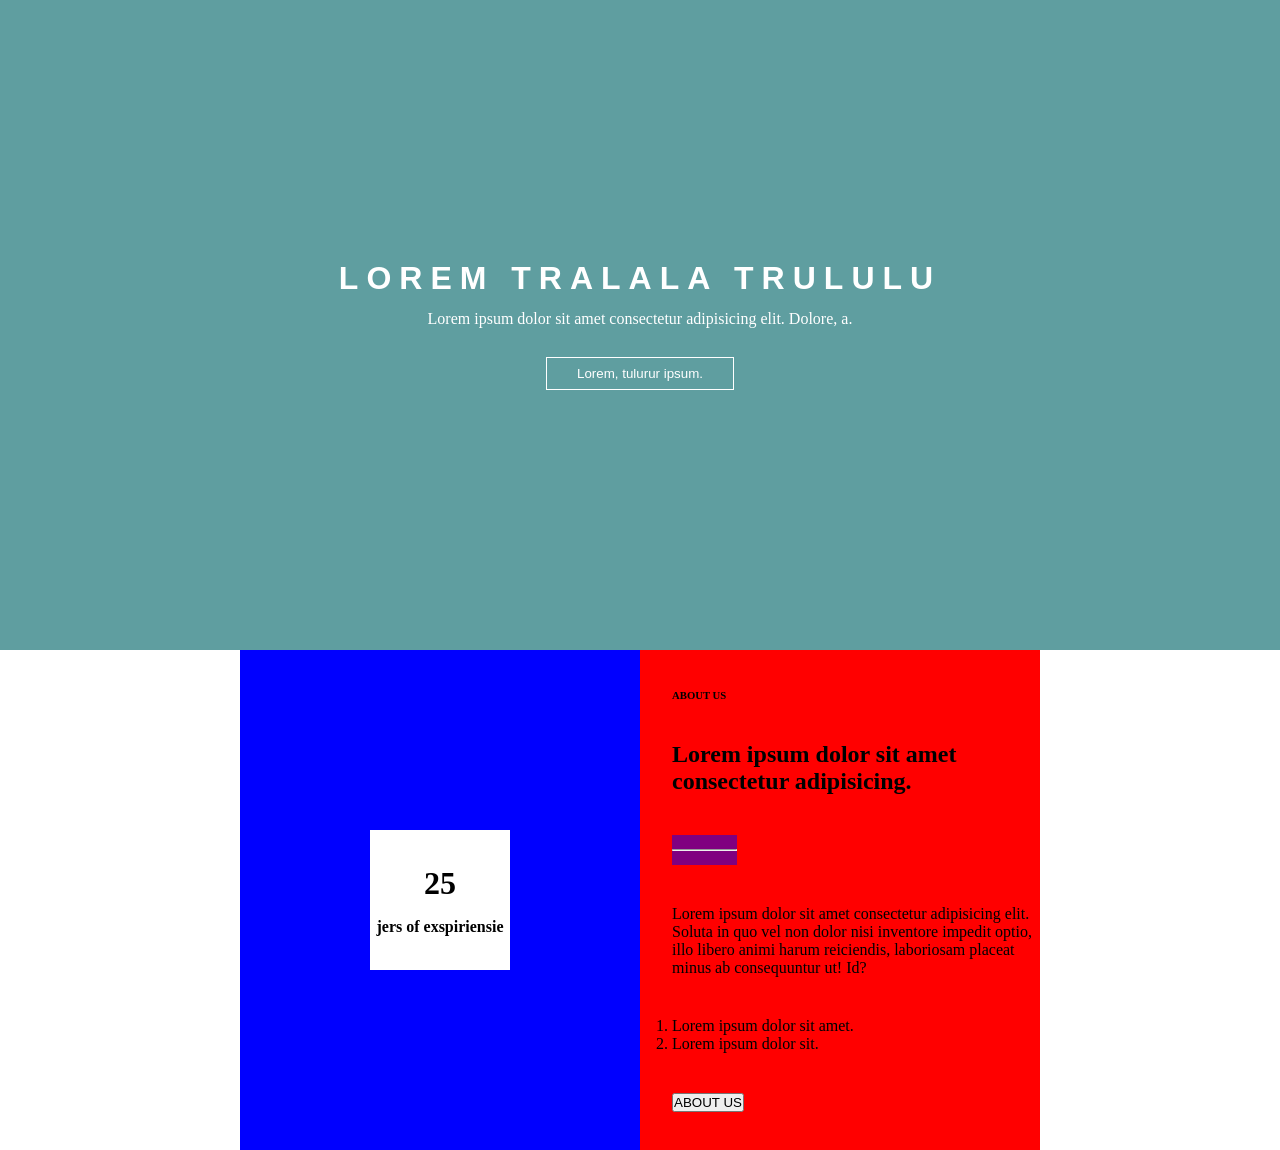
<file: 2026-03-23 flex/index.html>
<!doctype html>
<html lang="en">
    <head>
        <meta charset="UTF-8" />
        <meta name="viewport" content="width=device-width, initial-scale=1.0" />
        <title>Document</title>
        <link rel="stylesheet" href="./styles.css" />
    </head>
    <body>
        <div class="upper-div">
            <div class="upper-content">
                <h1>LOREM TRALALA TRULULU</h1>
                <p>
                    Lorem ipsum dolor sit amet consectetur adipisicing elit.
                    Dolore, a.
                </p>
                <button>Lorem, tulurur ipsum.</button>
            </div>
        </div>

        <div class="lower-div">
            <div class="left-img">
                <div class="dvatcadtpjat-sign">
                    <h1>25</h1>
                    <h4>jers of exspiriensie</h4>
                </div>
            </div>
            <div class="lower-content">
                <h6>ABOUT US</h6>
                <h2>Lorem ipsum dolor sit amet consectetur adipisicing.</h2>
                <div class="line"><hr /></div>
                <p>
                    Lorem ipsum dolor sit amet consectetur adipisicing elit.
                    Soluta in quo vel non dolor nisi inventore impedit optio,
                    illo libero animi harum reiciendis, laboriosam placeat minus
                    ab consequuntur ut! Id?
                </p>
                <ol>
                    <li>Lorem ipsum dolor sit amet.</li>
                    <li>Lorem ipsum dolor sit.</li>
                </ol>
                <button>ABOUT US</button>
            </div>
        </div>
    </body>
</html>
</file>
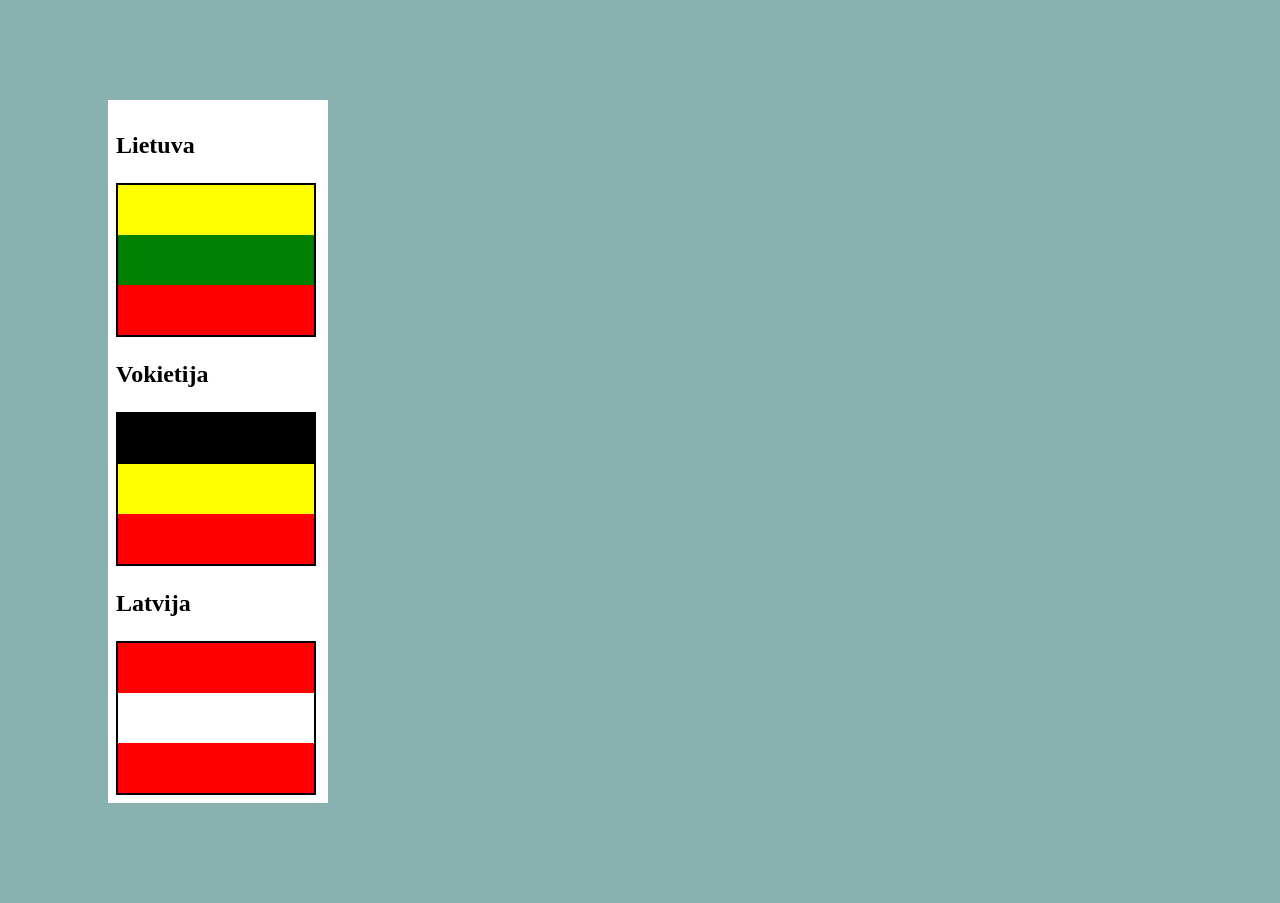
<file: 2026-02-15/sprendimai/index.html>
<!doctype html>
<html lang="en">
    <head>
        <meta charset="UTF-8" />
        <meta name="viewport" content="width=device-width, initial-scale=1.0" />
        <title>Document</title>
        <link rel="stylesheet" href="./style.css" />
    </head>
    <body>
        <div class="group-wrapper">
            <div class="flag-wrapper">
                <h3>Lietuva</h3>
                <div class="flag-block">
                    <div class="yellow"></div>
                    <div class="green"></div>
                    <div class="red"></div>
                </div>
            </div>
            <div class="flag-wrapper">
                <h3>Vokietija</h3>
                <div class="flag-block">
                    <div class="black"></div>
                    <div class="yellow"></div>
                    <div class="red"></div>
                </div>
            </div>

            <div class="flag-wrapper">
                <h3>Latvija</h3>
                <div class="flag-block">
                    <div class="red"></div>
                    <div class="white"></div>
                    <div class="red"></div>
                </div>
            </div>
        </div>
    </body>
</html>
</file>
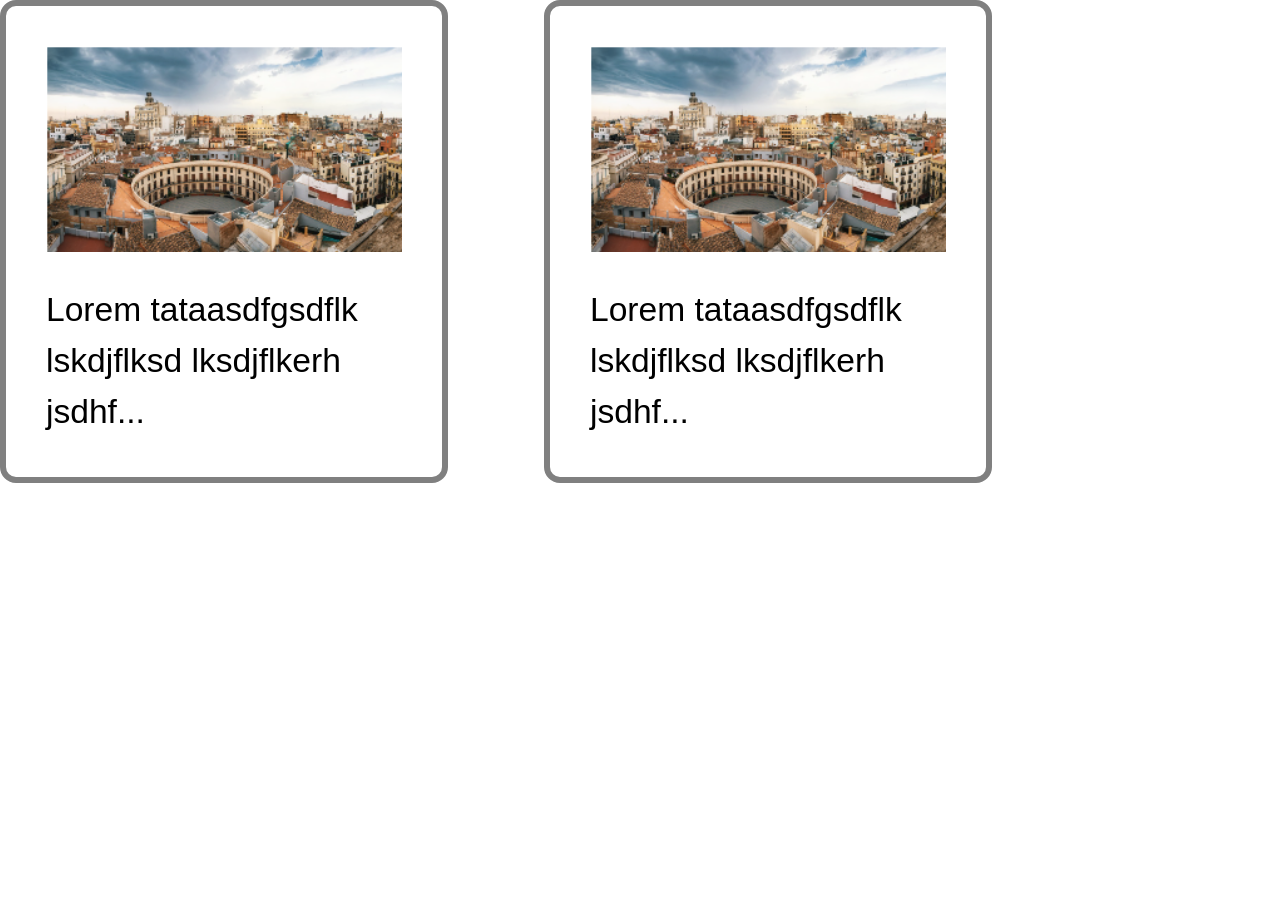
<file: 2026-02-19 flex/sprendimas1/index.html>
<!doctype html>
<html lang="en">
    <head>
        <meta charset="UTF-8" />
        <meta name="viewport" content="width=device-width, initial-scale=1.0" />
        <title>Document</title>
        <link rel="stylesheet" href="./styles.css" />
    </head>
    <body>
        <div class="everything-wrapper">
            <div class="card-wrapper">
                <img src="./img/image.png" alt="img" />

                <p>Lorem tataasdfgsdflk lskdjflksd lksdjflkerh jsdhf...</p>
            </div>
            <div class="card-wrapper">
                <img src="./img/image.png" alt="img" />

                <p>Lorem tataasdfgsdflk lskdjflksd lksdjflkerh jsdhf...</p>
            </div>
        </div>
    </body>
</html>
</file>
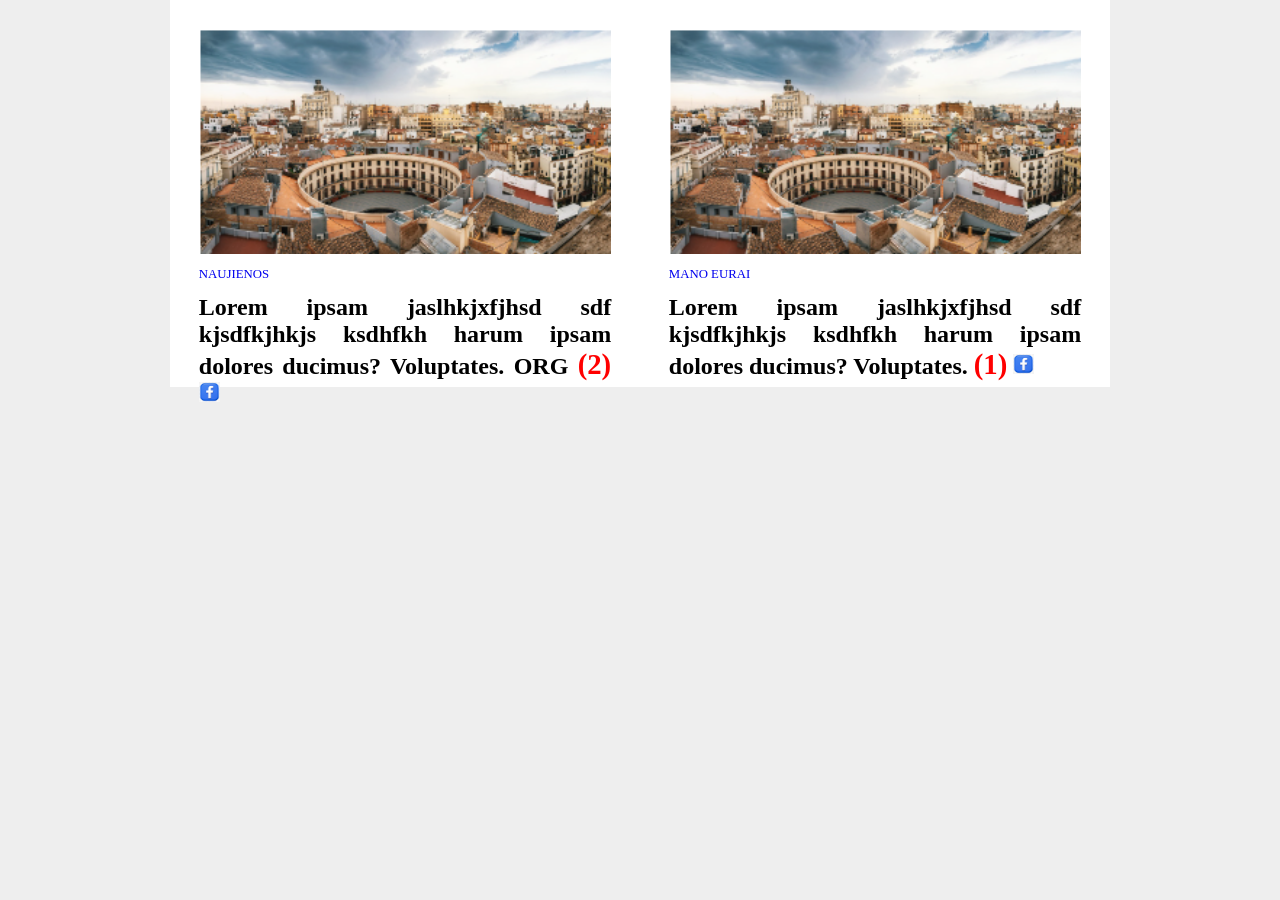
<file: 2026-03-09 flex/sprendimas2/index.html>
<!doctype html>
<html lang="en">
    <head>
        <meta charset="UTF-8" />
        <meta name="viewport" content="width=device-width, initial-scale=1.0" />
        <title>Document</title>
        <link rel="stylesheet" href="./styles.css" />
    </head>
    <body>
        <div class="main-wrapper">
            <div class="card-wrapper">
                <img
                    id="main-img"
                    src="../sprendimas1/img/image.png"
                    alt="image"
                />
                <a href="https//tamo.lt" class="article">NAUJIENOS</a>
                <p>
                    Lorem ipsam jaslhkjxfjhsd sdf kjsdfkjhkjs ksdhfkh harum
                    ipsam dolores ducimus? Voluptates. ORG
                    <span class="number">(2)</span>
                    <span class="fb">
                        <img src="./img/facebook.jpg" alt="fb" />
                    </span>
                </p>
            </div>

            <div class="card-wrapper">
                <img
                    id="main-img"
                    src="../sprendimas1/img/image.png"
                    alt="image"
                />
                <a href="https//tamo.lt" class="article">MANO EURAI</a>
                <p>
                    Lorem ipsam jaslhkjxfjhsd sdf kjsdfkjhkjs ksdhfkh harum
                    ipsam dolores ducimus? Voluptates.
                    <span class="number">(1)</span>
                    <span class="fb">
                        <img src="./img/facebook.jpg" alt="fb" />
                    </span>
                </p>
            </div>
        </div>
    </body>
</html>
</file>
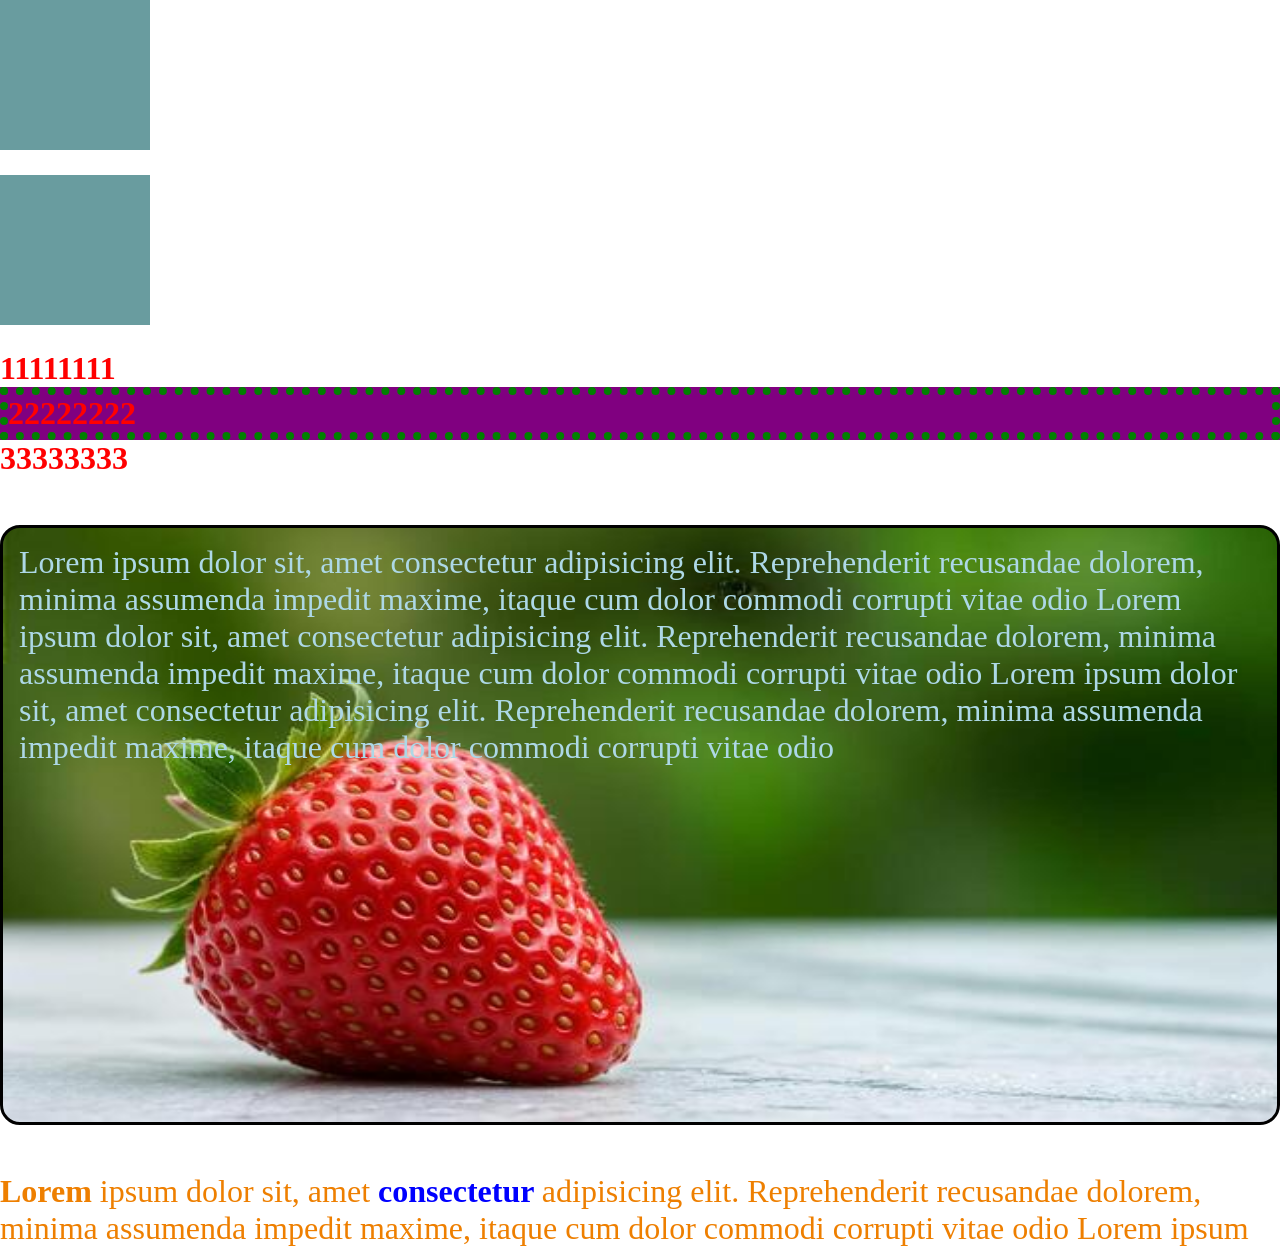
<file: 2026-02-15/sprendimai/uzd5/index.html>
<!doctype html>
<html lang="en">
    <head>
        <meta charset="UTF-8" />
        <meta name="viewport" content="width=device-width, initial-scale=1.0" />
        <link rel="stylesheet" href="./styles.css" />
        <title>Document</title>
    </head>
    <body>
        <div class="green-box"></div>
        <div class="green-box"></div>

        <h5 class="red-num">11111111</h5>
        <h5 class="red-num" id="wBorder">22222222</h5>
        <h5 class="red-num">33333333</h5>

        <div class="text-wrapper">
            <p class="white-text">
                Lorem ipsum dolor sit, amet consectetur adipisicing elit.
                Reprehenderit recusandae dolorem, minima assumenda impedit
                maxime, itaque cum dolor commodi corrupti vitae odio Lorem ipsum
                dolor sit, amet consectetur adipisicing elit. Reprehenderit
                recusandae dolorem, minima assumenda impedit maxime, itaque cum
                dolor commodi corrupti vitae odio Lorem ipsum dolor sit, amet
                consectetur adipisicing elit. Reprehenderit recusandae dolorem,
                minima assumenda impedit maxime, itaque cum dolor commodi
                corrupti vitae odio
            </p>
        </div>

        <p class="text-bottom">
            <span class="span-1">Lorem </span> ipsum dolor sit, amet
            <span class="span-2"> consectetur </span> adipisicing elit.
            Reprehenderit recusandae dolorem, minima assumenda impedit maxime,
            itaque cum dolor commodi corrupti vitae odio Lorem ipsum
        </p>
    </body>
</html>
</file>
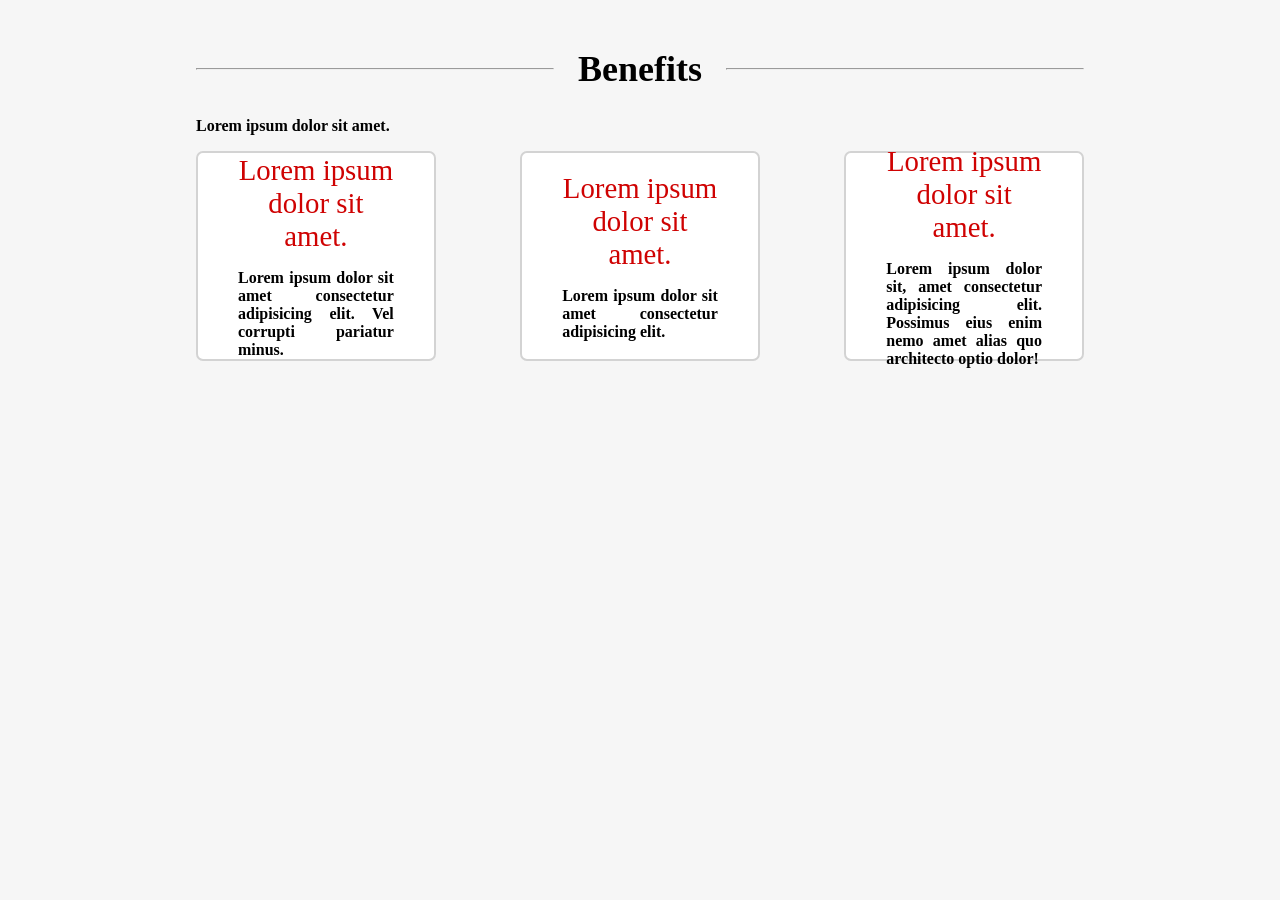
<file: 2026-03-09 flex/sprendimas3/img/index.html>
<!doctype html>
<html lang="en">
    <head>
        <meta charset="UTF-8" />
        <meta name="viewport" content="width=device-width, initial-scale=1.0" />
        <link rel="stylesheet" href="./styles.css" />
        <title>Document</title>
    </head>
    <body>
        <div class="main-div">
            <div class="--header--">
                <div class="line">
                    <hr />
                </div>
                <h2 class="header">Benefits</h2>
                <div class="line">
                    <hr />
                </div>
            </div>

            <div class="lower-text-wrapper">
                <h5 class="lower-text">Lorem ipsum dolor sit amet.</h5>
            </div>

            <div class="cards-container">
                <div class="card-wrapper">
                    <h2 class="card-article">Lorem ipsum dolor sit amet.</h2>
                    <p class="card-paragraph">
                        Lorem ipsum dolor sit amet consectetur adipisicing elit.
                        Vel corrupti pariatur minus.
                    </p>
                </div>

                <div class="card-wrapper">
                    <h2 class="card-article">Lorem ipsum dolor sit amet.</h2>
                    <p class="card-paragraph">
                        Lorem ipsum dolor sit amet consectetur adipisicing elit.
                    </p>
                </div>
                <div class="card-wrapper">
                    <h2 class="card-article">Lorem ipsum dolor sit amet.</h2>
                    <p class="card-paragraph">
                        Lorem ipsum dolor sit, amet consectetur adipisicing
                        elit. Possimus eius enim nemo amet alias quo architecto
                        optio dolor!
                    </p>
                </div>
            </div>
        </div>
    </body>
</html>
</file>
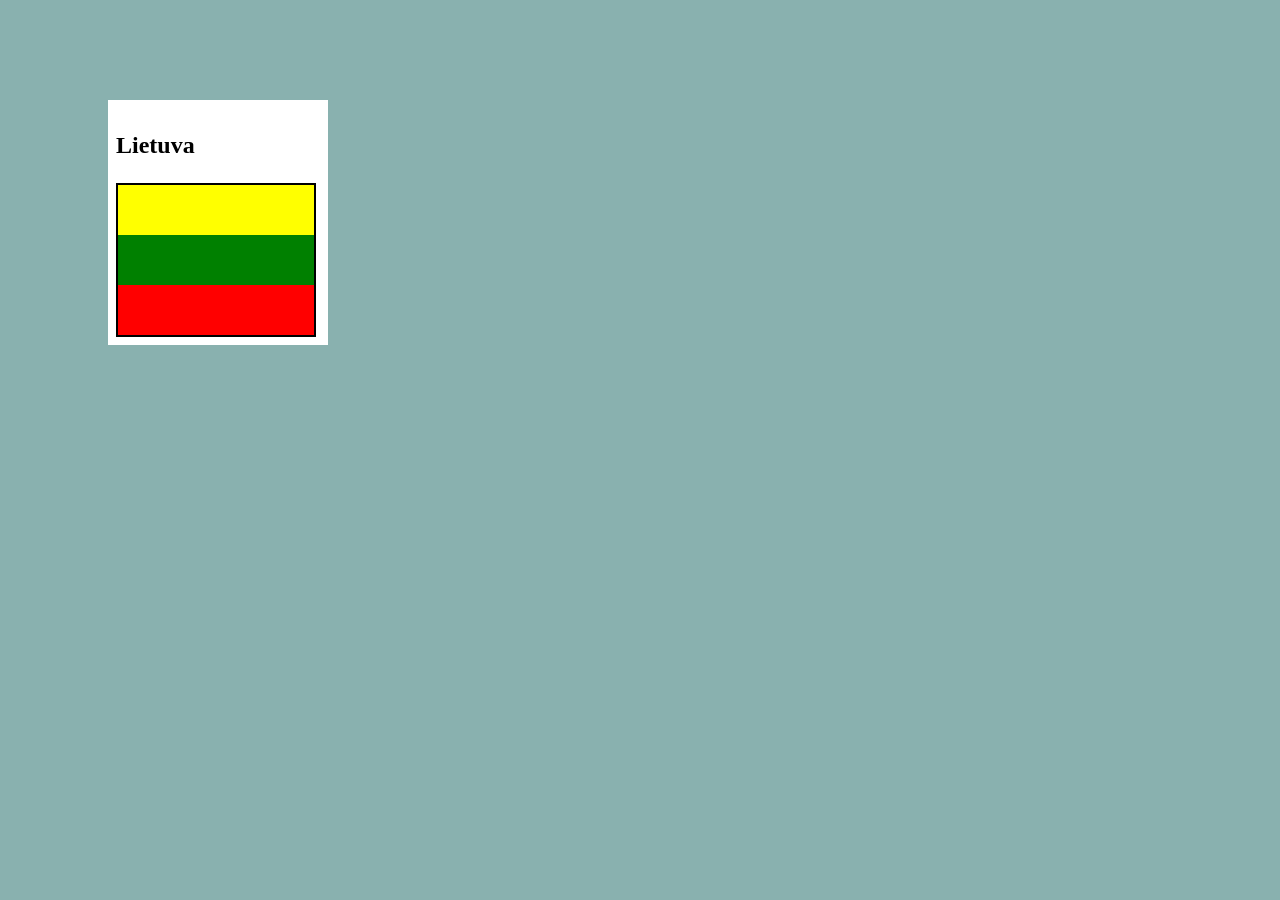
<file: 2026-02-15/sprendimai/index3.html>
<!doctype html>
<html lang="en">
    <head>
        <meta charset="UTF-8" />
        <meta name="viewport" content="width=device-width, initial-scale=1.0" />
        <title>Document</title>
        <link rel="stylesheet" href="./style.css" />
    </head>
    <body>
        <div class="group-wrapper">
            <div class="flag-wrapper">
                <h3>Lietuva</h3>
                <div class="flag-block">
                    <div class="yellow"></div>
                    <div class="green"></div>
                    <div class="red"></div>
                </div>
            </div>
        </div>
    </body>
</html>
</file>
<file: 2026-03-23 flex/styles.css>
* {
    margin: 00;
    padding: 0;
    box-sizing: border-box;
}

body {
    display: flex;
    flex-direction: column;
    align-items: center;
}

.upper-div {
    width: 1920px;
    height: 650px;
    display: flex;
    justify-content: center;
    align-items: center;
    background-color: cadetblue;
    background-image: url(https://images.alphacoders.com/929/thumb-1920-929018.jpg);
}

.upper-content {
    display: flex;
    flex-direction: column;
    align-items: center;
    justify-content: center;
    gap: 0.8rem;
    color: white;
}

.upper-content h1 {
    font-size: 2rem;
    letter-spacing: 8px;
    font-family: Arial, Helvetica, sans-serif;
}

.upper-content button {
    margin-top: 1rem;
    border: solid white 1px;
    background-color: rgba(255, 255, 255, 0);
    color: white;
    padding: 8px 30px;
}

.lower-div {
    width: 800px;
    height: 500px;
    background-color: red;
    display: grid;
    grid-template-columns: 1fr 1fr;
}

.lower-content {
    padding-left: 2rem;
    display: flex;
    flex-direction: column;
    justify-content: center;
    align-items: start;
    gap: 2.5rem;
}

.line {
    height: 30px;
    width: 65px;
    background-color: purple;
    display: flex;
    flex-direction: column;
    justify-content: center;
    color: black;
}

hr {
    color: black;
}

.left-img {
    background-color: blue;
    display: flex;
    justify-content: center;
    align-items: center;
}

.dvatcadtpjat-sign {
    background-color: white;
    width: 140px;
    height: 140px;
    display: flex;
    flex-direction: column;
    justify-content: center;
    align-items: center;
    gap: 1rem;
}
</file>
<file: 2026-02-15/sprendimai/style.css>
.group-wrapper {
    width: 200px;
    margin: 100px;
    padding: 8px 12px 8px 8px;
    background-color: white;
    border: 1px grey;
}

.flag-wrapper h3 {
    font-size: 1.5rem;
}

.flag-block {
    height: 150px;
    border: 2px solid black;
}

.flag-block div {
    height: 33.33%;
}

.red {
    background-color: red;
}

.green {
    background-color: green;
}

.yellow {
    background-color: yellow;
}

.white {
    background-color: white;
}

.black {
    background-color: black;
}

/* 
h3 {
    font-size: xx-large;
} */

body {
    background-color: rgb(137, 177, 175);
}
</file>
<file: 2026-02-19 flex/sprendimas1/styles.css>
body {
    width: 100vw;
    height: 100vh;
}

* {
    margin: 0%;
    padding: 0%;
    box-sizing: border-box;
}

.everything-wrapper {
    display: flex;
    flex-direction: row;
    gap: 6rem;
}

.card-wrapper {
    width: 448px;
    /* height: 448px; */

    padding: 2.5rem;

    display: flex;
    flex-direction: column;
    gap: 2rem;

    border: 6px solid gray;
    border-radius: 16px;
}

.card-wrapper p {
    text-align: left;
    font-size: 2.1rem;
    line-height: 3.2rem;
    font-weight: 400;
    font-family: "Segoe UI", Tahoma, Geneva, Verdana, sans-serif;
}
</file>
<file: 2026-03-09 flex/sprendimas2/styles.css>
body {
    width: 100vw;
    height: 100vh;
    display: flex;
    justify-content: center;

    background-color: rgb(238, 238, 238);
}

* {
    margin: 0;
    padding: 0;
    box-sizing: border-box;
}

.main-wrapper {
    display: flex;
}

.card-wrapper {
    width: 470px;
    height: 43%;
    background-color: white;

    display: flex;
    flex-direction: column;
    justify-content: start;
    align-items: start;
    gap: 0.8rem;

    padding: 1.8rem;
}

#main-img {
    height: 225px;
    width: 100%;
}

.article {
    font-size: 0.8rem;
    text-decoration: none;
}

.card-wrapper p {
    font-size: 1.5rem;
    text-align: justify;
    font-weight: bolder;
}

.number {
    font-size: 1.8rem;

    font-weight: bolder;

    color: red;
}

.fb {
    display: inline-block;
}

.fb img {
    width: 1.3rem;
    height: 1.3rem;
    display: inline-block;

    margin-bottom: 0;
}
</file>
<file: 2026-02-15/sprendimai/uzd5/styles.css>
body {
    width: 100%vw;
}

* {
    margin: 0;
    padding: 0;
    box-sizing: border-box;
}

.green-box {
    width: 150px;
    height: 150px;
    background-color: rgb(105, 156, 159);
    margin-bottom: 25px;
}

p,
h5 {
    font-size: 2rem;
}

.red-num {
    color: red;
}

#wBorder {
    background-color: purple;
    border: 8px dotted green;
}

.text-wrapper {
    height: 600px;
    width: 100%;

    padding: 1rem;
    margin: 3rem 0;

    border-radius: 20px;
    background-image: url(./img/braske.jpg);
    background-repeat: no-repeat;
    background-size: 100% 100%;
    border: solid black;
}

.white-text {
    font-family: "Times New Roman", Times, serif;
    color: lightblue;
}

.text-bottom {
    color: rgb(238, 127, 0);
}

.span-1 {
    font-weight: bold;
}

.span-2 {
    font-weight: bold;
    color: blue;
}
</file>
<file: 2026-03-09 flex/sprendimas3/img/styles.css>
* {
    padding: 0;
    margin: 0;
    box-sizing: border-box;
}

body {
    width: 100;
    background-color: rgb(246, 246, 246);
    padding: 3rem;
}

.main-div {
    width: 75%;
    margin-left: auto;
    margin-right: auto;
}

.--header-- {
    display: flex;
    justify-content: space-around;
    align-items: center;
    gap: 1.5rem;
    font-size: 1.5rem;
}

.line {
    width: 100%;
}

.lower-text-wrapper {
    margin-bottom: 1rem;

    height: 45px;
    display: flex;
    align-items: end;
}

.lower-text {
    font-size: 1rem;
}

.cards-container {
    display: flex;
    justify-content: space-between;
}

.card-wrapper {
    width: 27%;
    height: 210px;
    background-color: rgb(255, 255, 255);
    display: flex;
    flex-direction: column;
    align-items: center;
    justify-content: center;
    gap: 1rem;
    padding: 2.5rem;
    border: solid 2px lightgray;
    border-radius: 7px;
}

.card-paragraph {
    text-align: justify;
    font-weight: 900;
}

.card-article {
    text-align: center;
    color: rgb(207, 2, 2);
    font-weight: 300;
    font-size: 1.8rem;
}
</file>
